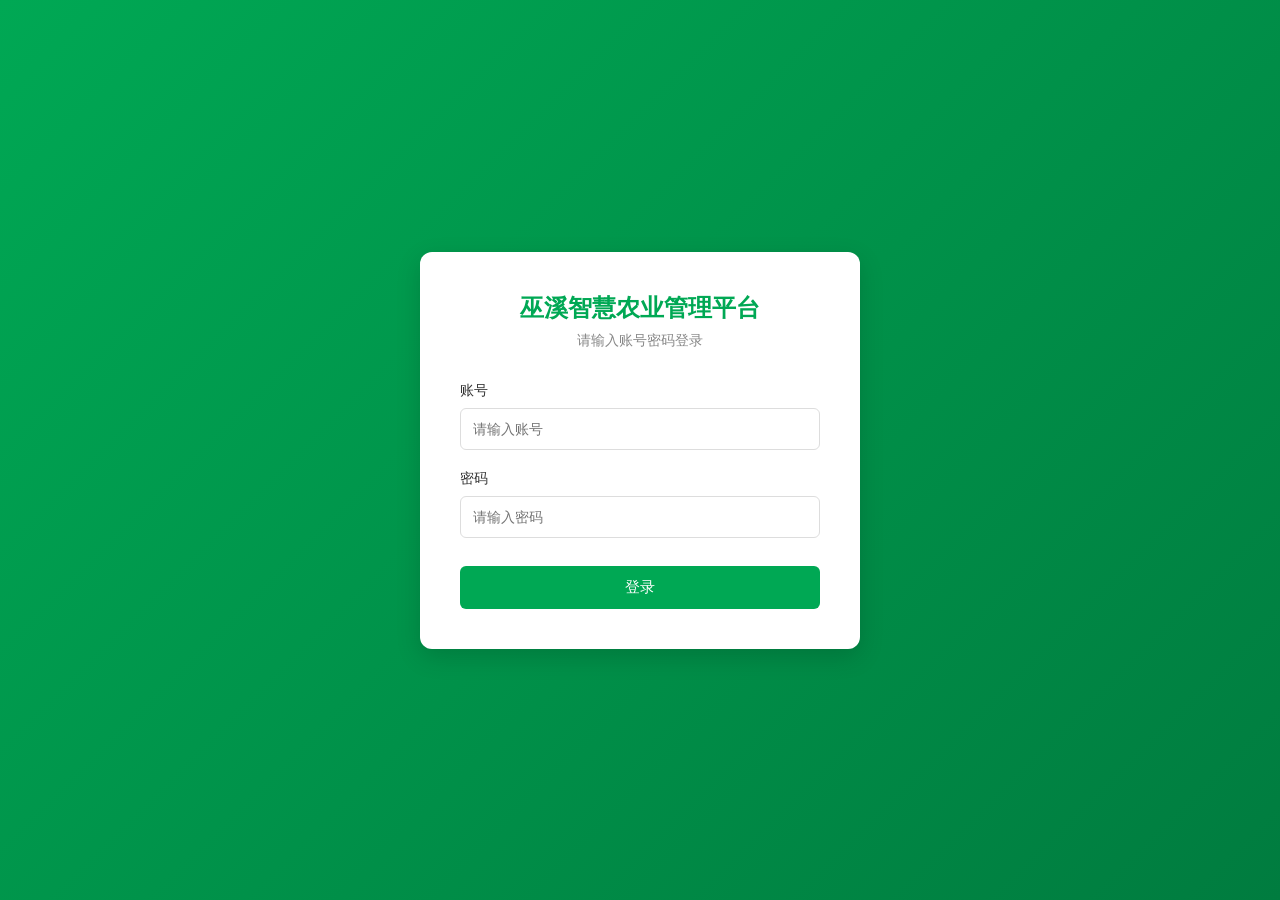
<file: wuxi-code/index.html>
<!DOCTYPE html>
<html lang="zh-CN">
<head>
  <meta charset="UTF-8" />
  <meta name="viewport" content="width=device-width, initial-scale=1.0" />
  <title>巫溪智慧农业管理平台</title>
  <style>
    html, body { height: 100%; margin: 0; }
    body {
      display: flex;
      align-items: center;
      justify-content: center;
      background: linear-gradient(135deg, #00a854 0%, #007c3f 100%);
      font-family: 'Microsoft YaHei', sans-serif;
    }
    .login-container {
      background: #fff;
      padding: 40px;
      border-radius: 12px;
      box-shadow: 0 8px 24px rgba(0, 0, 0, 0.15);
      width: 360px;
    }
    .login-header {
      text-align: center;
      margin-bottom: 32px;
    }
    .login-header h1 {
      font-size: 24px;
      color: #00a854;
      margin: 0 0 8px 0;
    }
    .login-header p {
      font-size: 14px;
      color: #888;
      margin: 0;
    }
    .form-group {
      margin-bottom: 20px;
    }
    .form-group label {
      display: block;
      margin-bottom: 8px;
      color: #333;
      font-size: 14px;
      font-weight: 500;
    }
    .form-group input {
      width: 100%;
      padding: 12px;
      border: 1px solid #ddd;
      border-radius: 6px;
      font-size: 14px;
      box-sizing: border-box;
      transition: border-color 0.2s;
    }
    .form-group input:focus {
      outline: none;
      border-color: #00a854;
    }
    .login-btn {
      width: 100%;
      padding: 12px;
      background: #00a854;
      color: #fff;
      border: none;
      border-radius: 6px;
      font-size: 15px;
      cursor: pointer;
      transition: background 0.2s;
      margin-top: 8px;
    }
    .login-btn:hover {
      background: #00994d;
    }
    .login-btn:active {
      background: #008c42;
    }
    .error-msg {
      color: #ff4d4f;
      font-size: 13px;
      margin-top: 12px;
      text-align: center;
      display: none;
    }
  </style>
</head>
<body>
  <div class="login-container">
    <div class="login-header">
      <h1>巫溪智慧农业管理平台</h1>
      <p>请输入账号密码登录</p>
    </div>
    <form id="loginForm" onsubmit="handleLogin(event)">
      <div class="form-group">
        <label for="username">账号</label>
        <input type="text" id="username" placeholder="请输入账号">
      </div>
      <div class="form-group">
        <label for="password">密码</label>
        <input type="password" id="password" placeholder="请输入密码">
      </div>
      <button type="submit" class="login-btn">登录</button>
      <div id="errorMsg" class="error-msg"></div>
    </form>
  </div>

  <script>
    function handleLogin(event) {
      event.preventDefault();
      // 不限制登录，直接跳转到主页
      window.location.href = 'pages/device-monitor/index.html';
    }
  </script>
</body>
</html>
</file>
